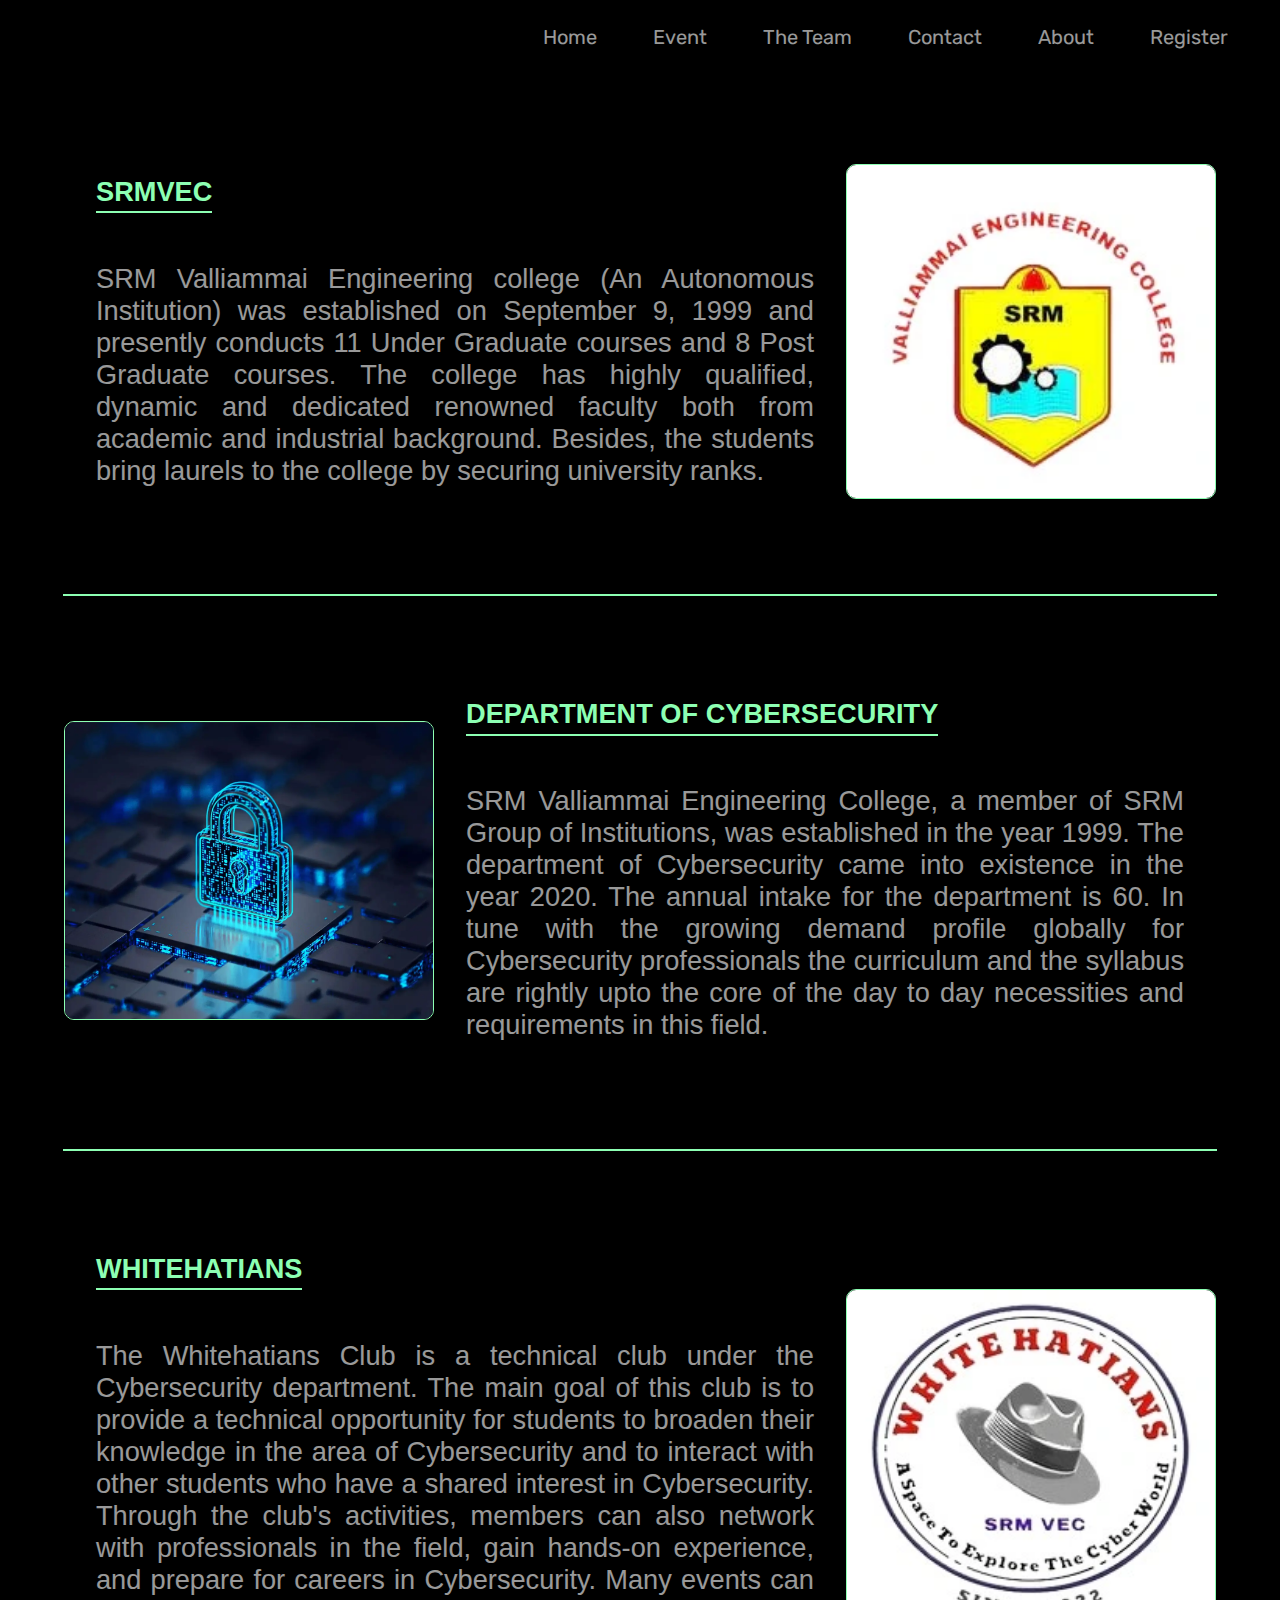
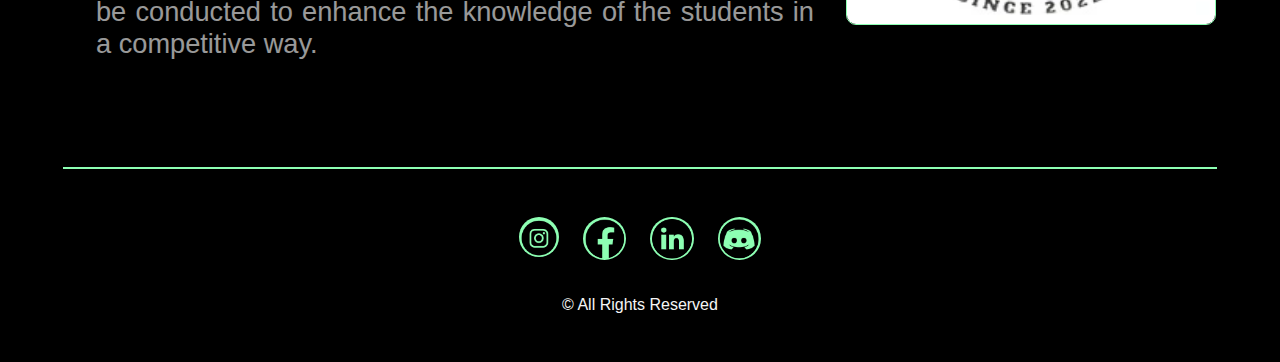
<file: about.html>
<!DOCTYPE html>
<html lang="en">
  <head>
    <meta charset="UTF-8" />
    <meta name="viewport" content="width=device-width, initial-scale=1.0" />
    <title>About Our College</title>
    <link rel="stylesheet" href="css/main.css" />
    <link rel="stylesheet" href="css/root.css" />
    <link rel="stylesheet" href="css/About.css" />
  </head>
  <body>
    <header>
      <nav>
        <h2 id="logo-image"></h2>
        <div class="mob-view" id="mob-view">
          <div class="mob-view-line"></div>
          <div class="mob-view-line"></div>
          <div class="mob-view-line"></div>
        </div>
        <div class="links" id="mob-view-links">
          <a href="index.html" class="link">Home</a>
          <a href="events.html" class="link">Event</a>
          <a href="organisers.html" class="link">The Team</a>
          <a href="contact.html" class="link">Contact</a>
          <a href="about.html" class="link">About</a>
          <a href="https://docs.google.com/forms/d/e/1FAIpQLScZqVbohXQiauQjQqwCNecqOA4x7QybaPQiVwsNivuCg4_00Q/viewform" target="_blank" class="link">Register</a>
        </div>
      </nav>
    </header>
    <section class="about-srm">
      <div class="about-container">
        <div class="content">
          <h2 class="about-title"><a href="https://srmvalliammai.ac.in" class="link-line">SRMVEC</a></h2>
          <p class="about-desc">
            SRM Valliammai Engineering college (An Autonomous Institution) was
            established on September 9, 1999 and presently conducts 11 Under
            Graduate courses and 8 Post Graduate courses. The college has highly
            qualified, dynamic and dedicated renowned faculty both from academic
            and industrial background. Besides, the students bring laurels to
            the college by securing university ranks.
          </p>
        </div>
        <div class="image">
          <img src="images/Vec.webp" alt="College Building" />
        </div>
      </div>
    </section>

    <div class="line-seperation"></div>

    <section class="vision">
      <div class="about-container" id="vision-section">
        <div class="image">
          <img src="images/cybersecurity.webp" alt="Vision" />
        </div>
        <div class="content">
          <h2 class="about-title"><a href="https://srmvalliammai.ac.in/be-cyber-security/" class="link-line">Department of CyberSecurity</a></h2>
          <p class="about-desc">
            SRM Valliammai Engineering College, a member of SRM Group of
            Institutions, was established in the year 1999. The department of
            Cybersecurity came into existence in the year 2020. The annual
            intake for the department is 60. In tune with the growing demand
            profile globally for Cybersecurity professionals the curriculum and
            the syllabus are rightly upto the core of the day to day necessities
            and requirements in this field.
          </p>
        </div>
      </div>
    </section>

    <div class="line-seperation"></div>

    <section class="mission">
      <div class="about-container">
        <div class="content">
          <h2 class="about-title"><a href="https://whitehatians.tech" class="link-line">WHITEHATIANS</a></h2>
          <p class="about-desc">
            The Whitehatians Club is a technical club under the Cybersecurity
            department. The main goal of this club is to provide a technical
            opportunity for students to broaden their knowledge in the area of
            Cybersecurity and to interact with other students who have a shared
            interest in Cybersecurity. Through the club's activities, members
            can also network with professionals in the field, gain hands-on
            experience, and prepare for careers in Cybersecurity. Many events
            can be conducted to enhance the knowledge of the students in a
            competitive way.
          </p>
        </div>
        <div class="image">
          <img src="images/whitehatians.webp" alt="Mission" />
        </div>
      </div>
    </section>
    
    <div class="line-seperation"></div>
      <footer>
        <div class="meida-links">
          <a href="https://instagram.com/whitehatians?igshid=OGU0MmVlOWVjOQ=="
          ><img src="images/instagram.webp" alt="" style="width: 2.5rem" class="footer-icons-start"
          /></a>
          <a href="https://facebook.com/whitehatians"
            ><img src="images/facebook.webp" alt="" style="width: 2.5rem" class="footer-icons"
          /></a>
          <a href="https://linkedin.com/company/whitehatians"
            ><img src="images/linkedin.webp" alt="" style="width: 2.5rem" class="footer-icons"
          /></a>
          <a href="https://discord.gg/QKjrhegdx5"><img src="images/discord.webp" alt="" style="width: 2.5rem" class="footer-icons"/></a>
        </div>
        <p id="copyright">&copy; All Rights Reserved</p>
    </footer>

  <script>
    let mobileviewline = document.getElementById("mob-view");
    mobileviewline.ontouchstart = function () {
      let navbar = document.querySelector(".links");
      navbar.classList.toggle("active");
    }
  </script>
  <!-- Google tag (gtag.js) -->
<script async src="https://www.googletagmanager.com/gtag/js?id=G-BZ6PX8NFN0"></script>
<script>
  window.dataLayer = window.dataLayer || [];
  function gtag(){dataLayer.push(arguments);}
  gtag('js', new Date());

  gtag('config', 'G-BZ6PX8NFN0');
</script>
  </body>
</html>
</file>
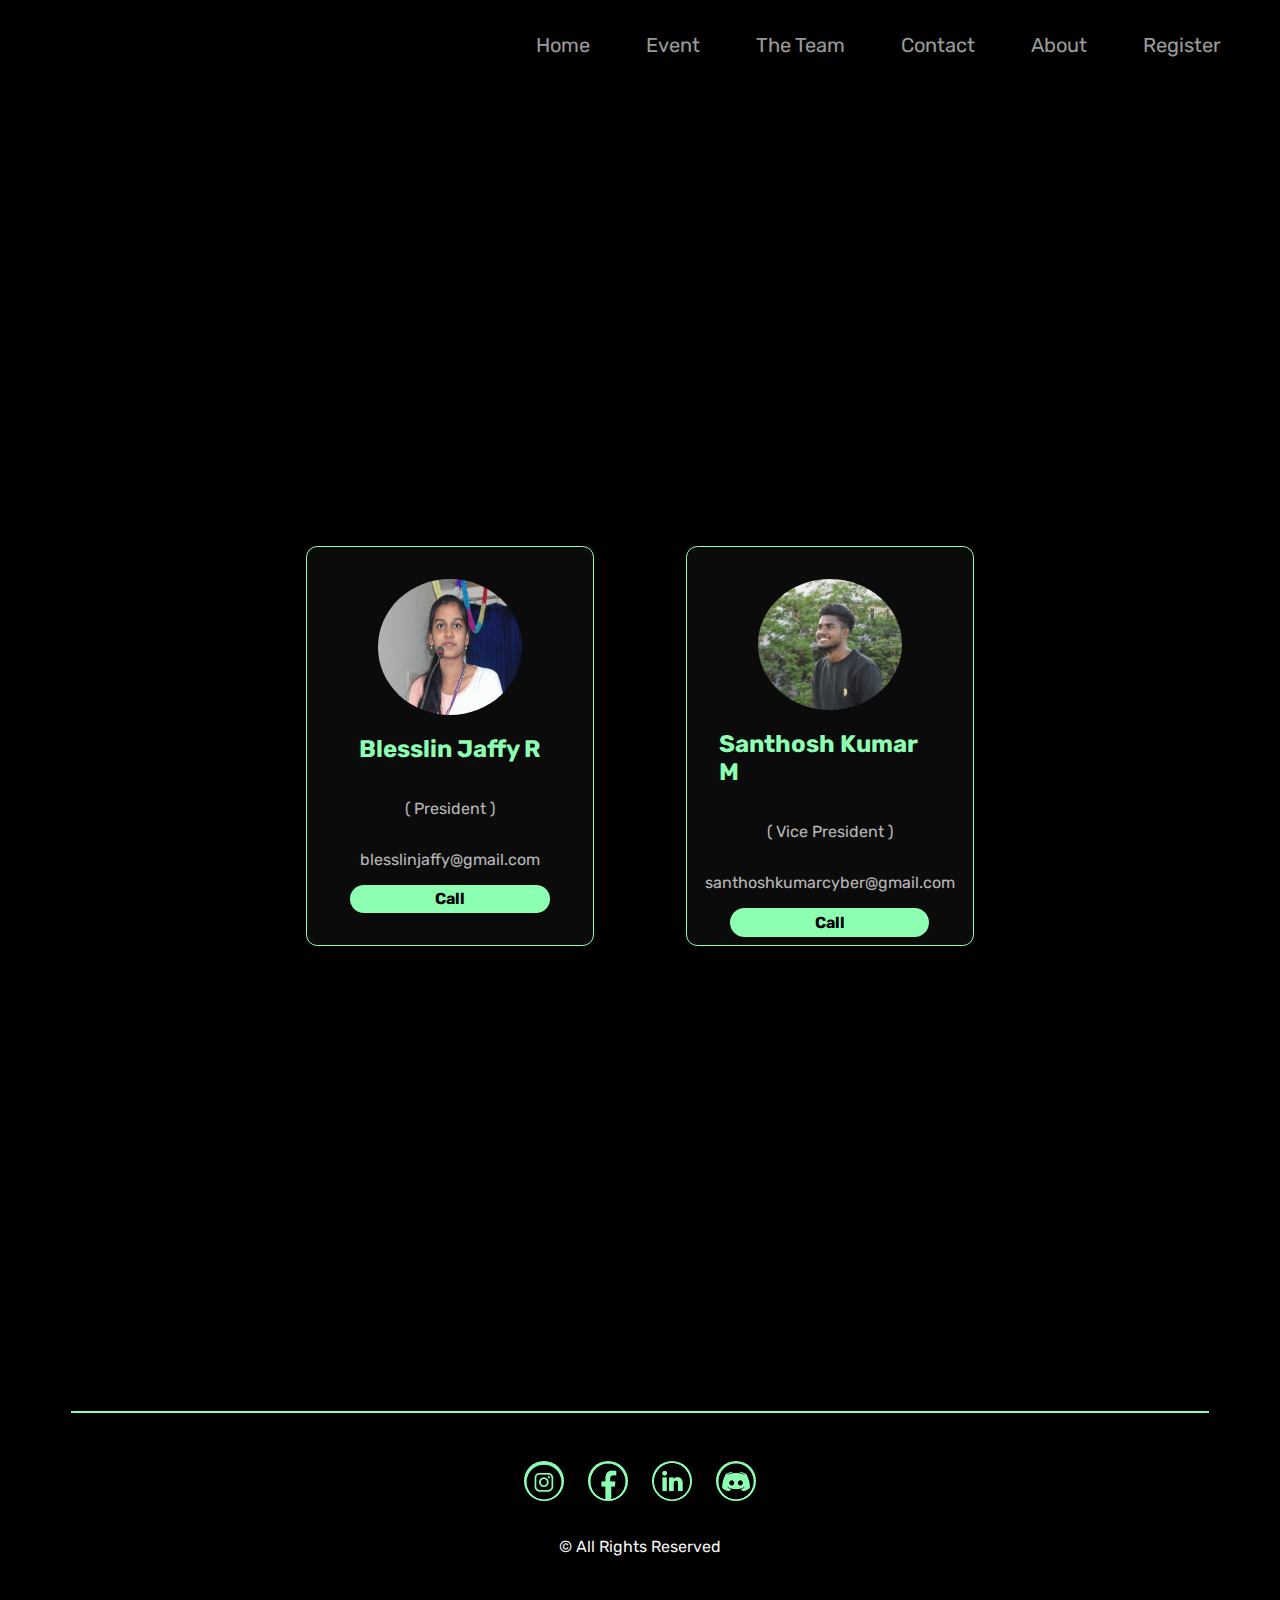
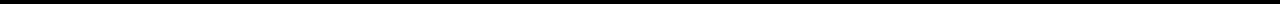
<file: contact.html>
<!DOCTYPE html>
<html lang="en">
<head>
    <meta charset="UTF-8">
    <meta name="viewport" content="width=device-width, initial-scale=1.0">
    <title>Document</title>
    <link rel="stylesheet" href="css/contact.css">
    <link rel="stylesheet" href="css/main.css">
    <link rel="stylesheet" href="css/root.css">
    <!-- <link rel="stylesheet" href="organisers.css"> -->
</head>
<body>
  <header>
    <nav>
      <h2 id="logo-image"></h2>
      <div class="mob-view" id="mob-view">
        <div class="mob-view-line"></div>
        <div class="mob-view-line"></div>
        <div class="mob-view-line"></div>
      </div>
      <div class="links" id="mob-view-links">
        <a href="index.html" class="link">Home</a>
        <a href="events.html" class="link">Event</a>
        <a href="organisers.html" class="link">The Team</a>
        <a href="contact.html" class="link">Contact</a>
        <a href="about.html" class="link">About</a>
        <a href="https://docs.google.com/forms/d/e/1FAIpQLScZqVbohXQiauQjQqwCNecqOA4x7QybaPQiVwsNivuCg4_00Q/viewform" target="_blank" class="link">Register</a>
      </div>
    </nav>
  </header>
    <!-- <div class="container">
        <div class="row">
          <div class="card" style="--bc: #00ff73;--btn: #1b5a37;">
            <img src="https://d2gg9evh47fn9z.cloudfront.net/800px_COLOURBOX37232442.jpg" alt="*">
            <h2>Blessin</h2>
            <p class="role">President</p>
            <p>blessin@gmail.com</p>
            <a href="tel:+880123456789">Call</a>
          </div>
          <div class="card" style="--bc: #ff857c;--btn: #5f3a38;">
            <img src="https://static.vecteezy.com/system/resources/thumbnails/001/541/050/small/boy-cartoon-face-free-vector.jpg" alt="*">
            <h2>Santhosh</h2>
            <p class="role"><bold>Vice President</bold></p>
            <p>santhosh@gmail.com</p>
            <a href="tel:+880123456789">Call</a>
          </div>
          
        </div>
      </div> -->

      <section class="content">
        <div class="card">
          <img src="images/blessin.webp" alt="blessin img" style="width: 9rem; height: 9rem;"/>
          <h2>Blesslin Jaffy R</h2>
            <p class="role">( President )</p>
            <p class="mailid">blesslinjaffy@gmail.com</p>
            <a href="tel:+917904673600">Call</a>
        </div>
        <div class="card">
            <img
            src="images/santhosh.webp"
            alt="neuralnine image"
            style="width: 9rem"/>
            <h2>Santhosh Kumar M</h2>
            <p class="role">( Vice President )</p>
            <p class="mailid">santhoshkumarcyber@gmail.com</p>
            <a href="tel:+917708688098">Call</a>
        </div>
      </section>

      <div class="line-seperation"></div>
      <footer>
        <div class="meida-links">
          <a href="https://instagram.com/whitehatians?igshid=OGU0MmVlOWVjOQ=="
          ><img src="images/instagram.webp" alt="" style="width: 2.5rem" class="footer-icons-start"
          /></a>
          <a href="https://facebook.com/whitehatians"
            ><img src="images/facebook.webp" alt="" style="width: 2.5rem" class="footer-icons"
          /></a>
          <a href="https://linkedin.com/company/whitehatians"
            ><img src="images/linkedin.webp" alt="" style="width: 2.5rem" class="footer-icons"
          /></a>
          <a href="https://discord.gg/QKjrhegdx5"><img src="images/discord.webp" alt="" style="width: 2.5rem" class="footer-icons"/></a>
        </div>
        <p id="copyright">&copy; All Rights Reserved</p>
    </footer>

    <script>
      let mobileviewline = document.getElementById("mob-view");
      mobileviewline.ontouchstart = function () {
        let navbar = document.querySelector(".links");
        navbar.classList.toggle("active");
      }
    </script>
  <!-- Google tag (gtag.js) -->
<script async src="https://www.googletagmanager.com/gtag/js?id=G-BZ6PX8NFN0"></script>
<script>
  window.dataLayer = window.dataLayer || [];
  function gtag(){dataLayer.push(arguments);}
  gtag('js', new Date());

  gtag('config', 'G-BZ6PX8NFN0');
</script>
</body>
</html>
</file>
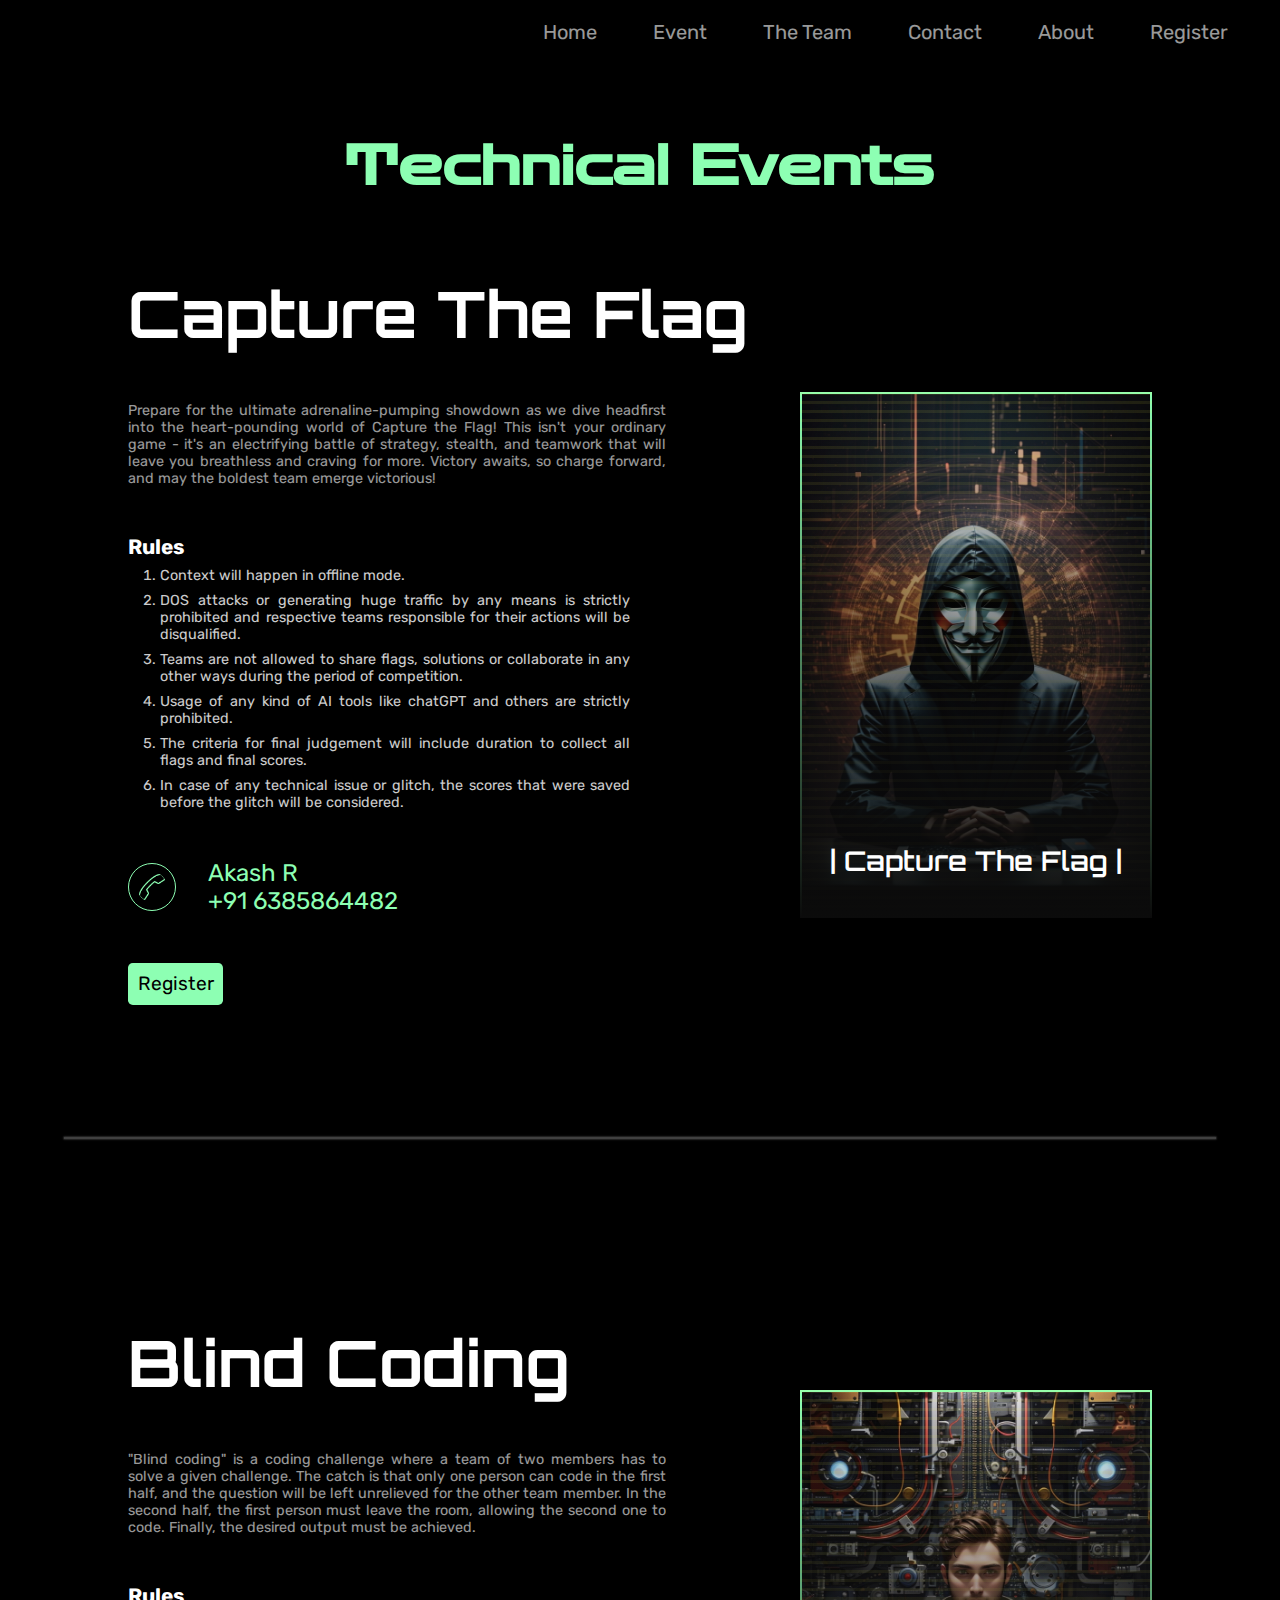
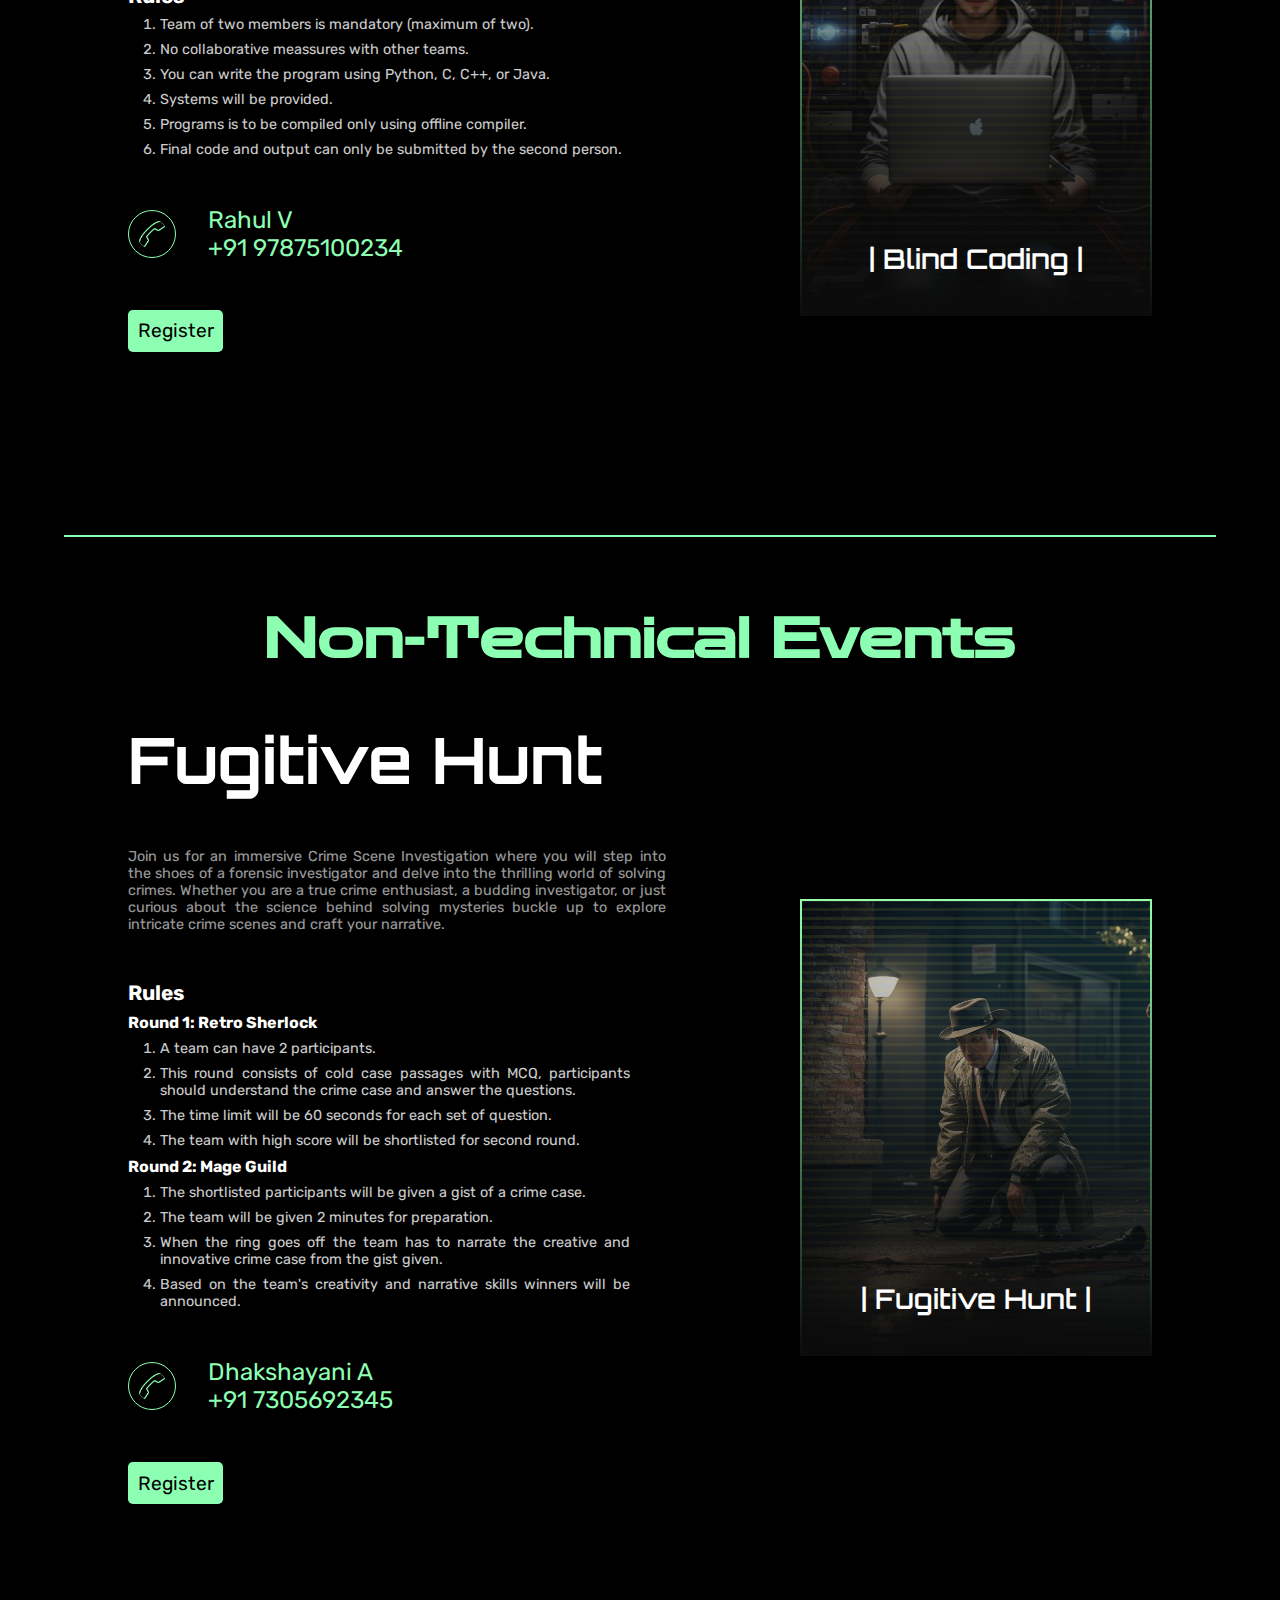
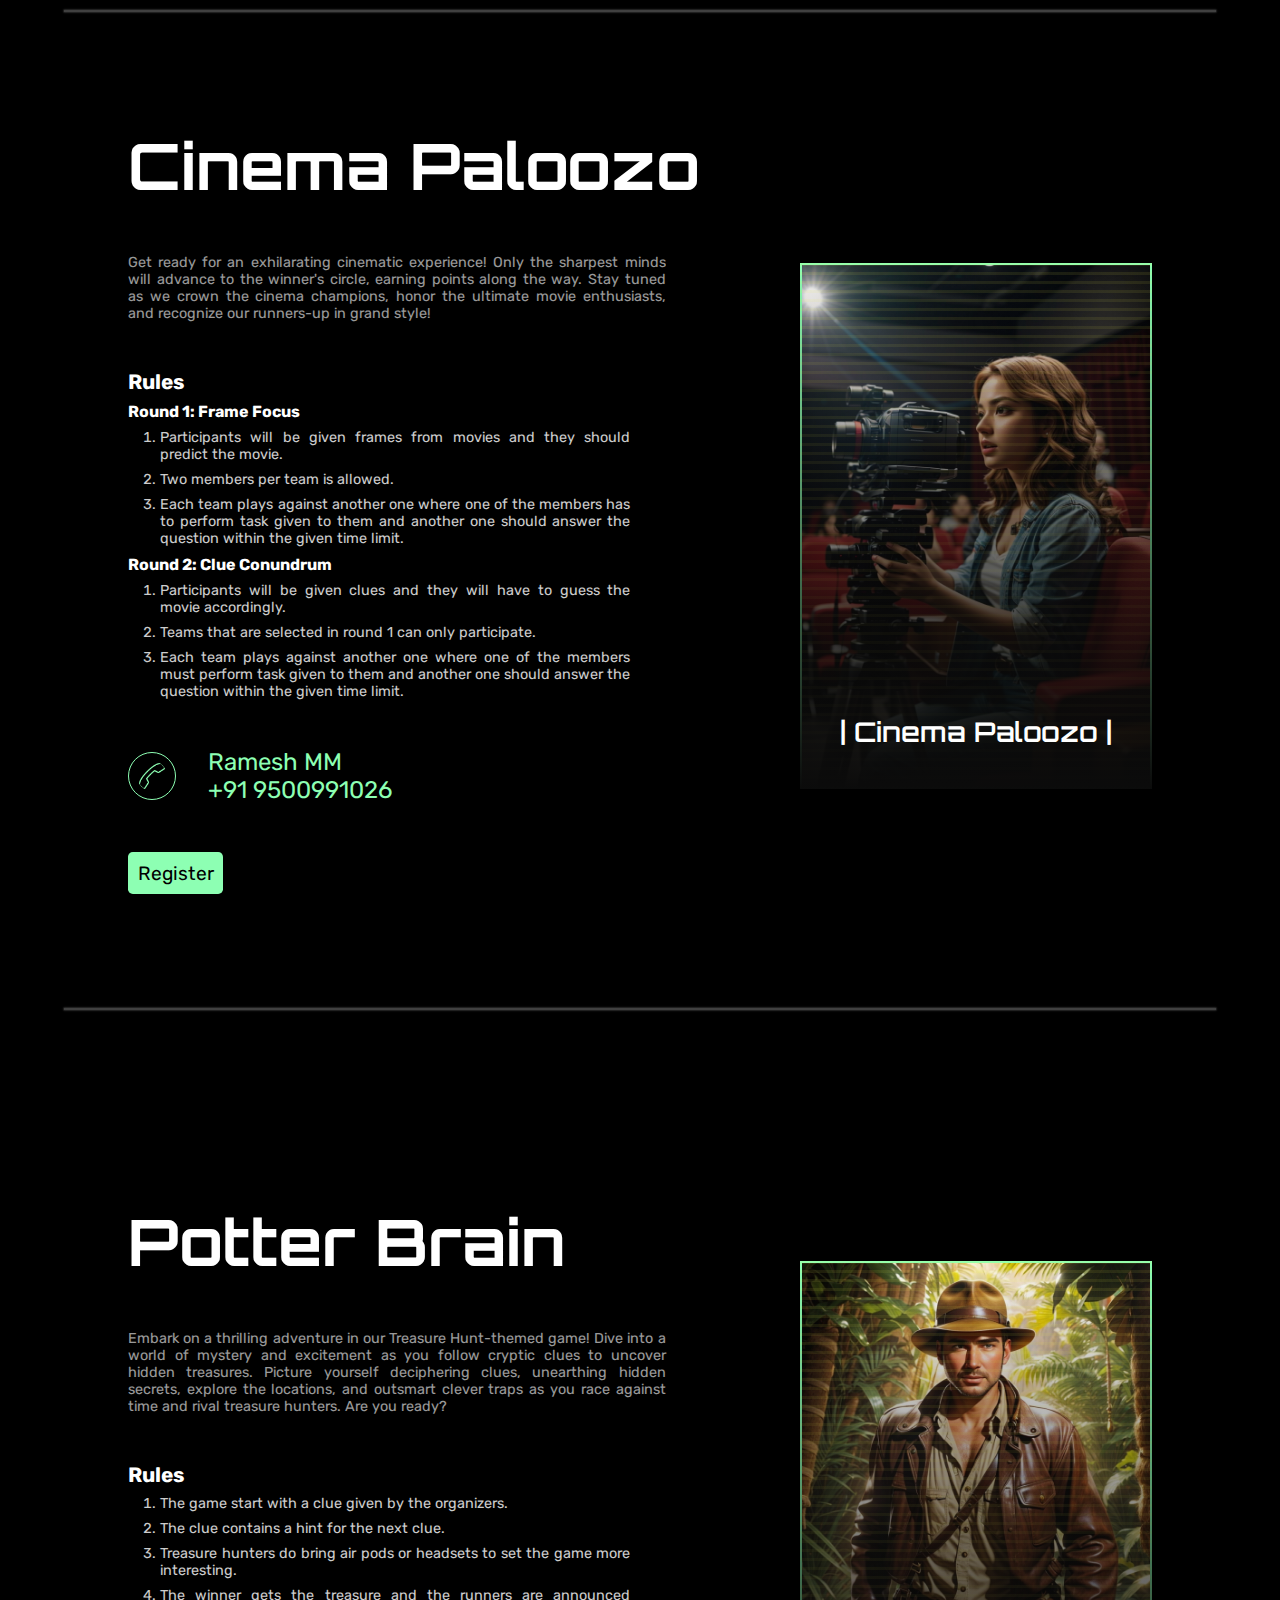
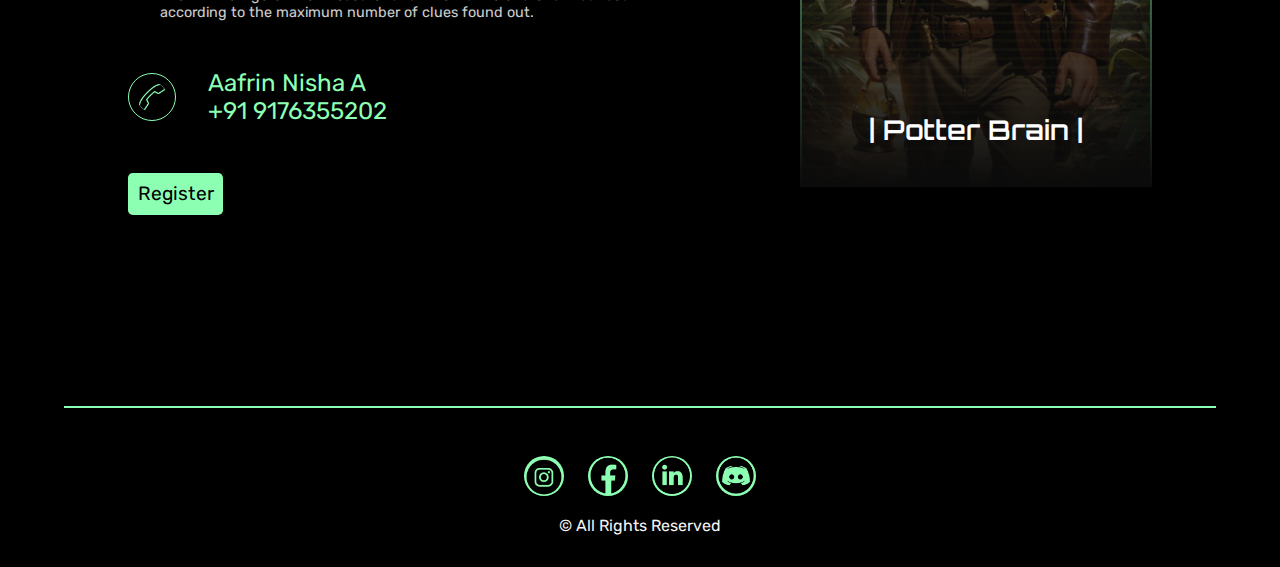
<file: events.html>
<!DOCTYPE html>
<html lang="en">
<head>
    <meta charset="UTF-8">
    <meta name="viewport" content="width=device-width, initial-scale=1.0">
    <link rel="stylesheet" href="css/root.css" />
    <link rel="stylesheet" href="css/event.css">
    <title>Document</title>
</head>
<body>
    
    <header>
        <nav>
          <h2 id="logo-image"></h2>
          <div class="mob-view" id="mob-view">
            <div class="mob-view-line"></div>
            <div class="mob-view-line"></div>
            <div class="mob-view-line"></div>
          </div>
          <div class="links" id="mob-view-links">
            <a href="index.html" class="link">Home</a>
            <a href="events.html" class="link">Event</a>
            <a href="organisers.html" class="link">The Team</a>
            <a href="contact.html" class="link">Contact</a>
            <a href="about.html" class="link">About</a>
            <a href="https://docs.google.com/forms/d/e/1FAIpQLScZqVbohXQiauQjQqwCNecqOA4x7QybaPQiVwsNivuCg4_00Q/viewform" target="_blank" class="link">Register</a>
          </div>
        </nav>
      </header>

      <!-- technical event -->
      <h1 class="home-title">Technical Events</h1>

      <section class="events">  
        <div class="about-event">
            <h2 id="capture-the-flag">Capture the Flag</h2>
            <p class="test-justify">Prepare for the ultimate adrenaline-pumping showdown as we dive headfirst into the heart-pounding world of Capture the Flag! This isn't your ordinary game - it's an electrifying battle of strategy, stealth, and teamwork that will leave you breathless and craving for more. Victory awaits, so charge forward, and may the boldest team emerge victorious!</p>
            <div>
                <h3>Rules</h3>
                <ol>
                    <li>Context will happen in offline mode.</li>
                    <li>DOS attacks or generating huge traffic by any means is strictly prohibited and respective teams responsible for their actions will be disqualified.</li>
                    <li>Teams are not allowed to share flags, solutions or collaborate in any other ways during the period of competition.</li>
                    <li>Usage of any kind of AI tools like chatGPT and others are strictly prohibited.</li>
                    <li>The criteria for final judgement will include duration to collect all flags and final scores.</li>
                    <li>In case of any technical issue or glitch, the scores that were saved before the glitch will be considered.</li>
                </ol>
            </div>
            <div class="call-icon-para">
              <img src="images/call.png" alt="" style="width: 3rem;">
              <div>
                <p class="organizer-number">Akash R</p>
                <p class="organizer-number">+91 6385864482</p>
              </div>
            </div>
            <!-- <p class="organizer-number">Akash R: 6385-864-482</p> -->
            <a href="https://docs.google.com/forms/d/e/1FAIpQLScZqVbohXQiauQjQqwCNecqOA4x7QybaPQiVwsNivuCg4_00Q/viewform">Register</a>
        </div>
        <div class="card">
          <div class="card-overlay"></div>
          <div class="card-overlay2"></div>
          <img class="card-image" src="images/Ctf.webp" alt=""> 
          <div class="event-orgname-number">
              <p class="event-name">| Capture the flag |</p>
              <!--  -->
          </div>
        </div>
      </section>

      <div class="line-seperation-normal"></div>

      <section class="events">  
        <div class="about-event">
            <h2>Blind coding</h2>
            <p class="test-justify">"Blind coding" is a coding challenge where a team of two members has to solve a given challenge. The catch is that only one person can code in the first half, and the question will be left unrelieved for the other team member. In the second half, the first person must leave the room, allowing the second one to code. Finally, the desired output must be achieved.
            </p>
            <div>
                <h3>Rules</h3>
                <ol id="justify-this">
                    <li>Team of two members is mandatory (maximum of two).</li>
                    <li>No collaborative meassures with other teams. 
                    </li>
                    <li>You can write the program using Python, C, C++, or Java.
                    </li>
                    <li>Systems will be provided.
                    </li>
                    <li> Programs is to be compiled only using offline compiler.
                    </li>
                    <li>Final code and output can only be submitted by the second person.</li>
                  </ol>
            </div>
            <div class="call-icon-para">
              <img src="images/call.png" alt="" style="width: 3rem;">
              <div>
                <p class="organizer-number">Rahul V</p>
                <p class="organizer-number">+91 97875100234</p>
              </div>
            </div>
            <!-- <p class="organizer-number"> Rahul V: 9787-510-0234</p> -->
            <a href="https://docs.google.com/forms/d/e/1FAIpQLScZqVbohXQiauQjQqwCNecqOA4x7QybaPQiVwsNivuCg4_00Q/viewform">Register</a>
        </div>
        <div class="card">
          <div class="card-overlay"></div>
          <div class="card-overlay2"></div>
          <img class="card-image" src="images/blindcode.webp" alt=""> 
          <div class="event-orgname-number">
              <p class="event-name">| Blind Coding |</p>
              <!-- <p class="organier-number"> Rahul V: 9787-510-0234</p> -->
          </div>
        </div>
      </section>

      <div class="line-seperation"></div>
      <!-- non technical event -->
      <h1 class="home-title">Non-Technical Events</h1>

      <section class="events">  
        <div class="about-event">
            <h2>Fugitive Hunt</h2>
            <p class="test-justify">Join us for an immersive Crime Scene Investigation where you will step into the shoes of a forensic investigator and delve into the thrilling world of solving crimes. Whether you are a true crime enthusiast, a budding investigator, or just curious about the science behind solving mysteries buckle up to explore intricate crime scenes and craft your narrative.</p>
            <div class="test-justify">
                <h3>Rules</h3>
                <!-- <h4>Retro Sherlock (Round 1)</h4> -->
                <h4>Round 1: Retro Sherlock</h4>
                <ol>
                    <li>A team can have 2 participants.</li>
                    <li>This round consists of cold case passages with MCQ, participants should understand the crime case and answer the questions.</li>
                    <li>The time limit will be 60 seconds for each set of question. </li>
                    <li>The team with high score will be shortlisted for second round. </li>
                </ol>
                <!-- <h4>Mage guild (Round 2)</h4> -->
                <h4>Round 2: Mage guild</h4>
                <ol>
                    <li>The shortlisted participants will be given a gist of a crime case.</li>
                    <li>The team will be given 2 minutes for preparation.</li>
                    <li>When the ring goes off the team has to narrate the creative and innovative crime case from the gist given. </li>
                    <li>Based on the team's creativity and narrative skills winners will be announced.</li>
                </ol>
            </div>
            <div class="call-icon-para">
              <img src="images/call.png" alt="" style="width: 3rem;">
              <div>
                <p class="organizer-number">Dhakshayani A</p>
                <p class="organizer-number">+91 7305692345</p>
              </div>
            </div>
            <!-- <p class="organizer-number">Dhakshayani A:7305-692-345</p> -->
            <a href="https://docs.google.com/forms/d/e/1FAIpQLScZqVbohXQiauQjQqwCNecqOA4x7QybaPQiVwsNivuCg4_00Q/viewform">Register</a>
        </div>
        <div class="card">
          <div class="card-overlay"></div>
          <div class="card-overlay2"></div>
          <img class="card-image" src="images/fugitive-hunt.webp" alt=""> 
          <div class="event-orgname-number">
              <p class="event-name">| Fugitive Hunt |</p>
          </div>
        </div>
      </section>

      <div class="line-seperation-normal"></div>

      <section class="events">  
        <div class="about-event">
            <h2>Cinema paloozo</h2>
            <p class="test-justify">Get ready for an exhilarating cinematic experience! Only the sharpest minds will advance to the winner's circle, earning points along the way. Stay tuned as we crown the cinema champions, honor the ultimate movie enthusiasts, and recognize our runners-up in grand style!</p>
            <div class="test-justify">
                <h3>Rules</h3>
                <h4>Round 1: Frame Focus</h4>
                <ol>
                    <li>Participants will be given frames from movies and they should predict the movie.</li>
                    <li>Two members per team is allowed.</li>
                    <li>Each team plays against another one where one of the members has to perform task given to them and another one should answer the question within the given time limit.</li>
                </ol>
                <h4>Round 2: Clue Conundrum</h4>
                <ol>
                    <li>Participants will be given clues and they will have to guess the movie accordingly.</li>
                    <li>Teams that are selected in round 1 can only participate.</li>
                    <li>Each team plays against another one where one of the members must perform task given to them and another one should answer the question within the given time limit.</li>
                </ol>
            </div>
            <div class="call-icon-para">
              <img src="images/call.png" alt="" style="width: 3rem;">
              <div>
                <p class="organizer-number">Ramesh MM</p>
                <p class="organizer-number">+91 9500991026</p>
              </div>
            </div>
            <!-- <p class="organizer-number">: 9500-991-026</p> -->
            <a href="https://docs.google.com/forms/d/e/1FAIpQLScZqVbohXQiauQjQqwCNecqOA4x7QybaPQiVwsNivuCg4_00Q/viewform">Register</a>
        </div>
        <div class="card">
          <div class="card-overlay"></div>
          <div class="card-overlay2"></div>
          <img class="card-image" src="images/cimema.webp" alt=""> 
          <div class="event-orgname-number">
              <p class="event-name">| Cinema Paloozo |</p>
          </div>
        </div>
      </section>
      
      <div class="line-seperation-normal"></div>

      <section class="events">  
        <div class="about-event">
            <h2>Potter Brain</h2>
            <p class="test-justify">Embark on a thrilling adventure in our Treasure Hunt-themed game! Dive into a world of mystery and excitement as you follow cryptic clues to uncover hidden treasures. Picture yourself deciphering clues, unearthing hidden secrets, explore the locations, and outsmart clever traps as you race against time and rival treasure hunters. Are you ready?</p>
            <div>
                <h3>Rules</h3>
                <ol>
                    <li>The game start with a clue given by the organizers.</li>
                    <li>The clue contains a hint for the next clue. </li>
                    <li>Treasure hunters do bring air pods or headsets to set the game more interesting. </li>
                    <li>The winner gets the treasure and the runners are announced according to the maximum number of clues found out.</li>
                </ol>
            </div>
            <div class="call-icon-para">
              <img src="images/call.png" alt="" style="width: 3rem;">
              <div>
                <p class="organizer-number">Aafrin Nisha A</p>
                <p class="organizer-number">+91 9176355202</p>
              </div>
            </div>
            <a href="https://docs.google.com/forms/d/e/1FAIpQLScZqVbohXQiauQjQqwCNecqOA4x7QybaPQiVwsNivuCg4_00Q/viewform">Register</a>
        </div>
        <div class="card">
          <img class="card-image" src="images/hunt.webp" alt=""> 
          <div class="card-overlay"></div>
          <div class="card-overlay2"></div>
          <div class="event-orgname-number">
              <p class="event-name">| Potter Brain |</p>
          </div>
        </div>
      </section>

      <div class="line-seperation"></div>
      <footer>
        <div class="meida-links">
          <a href="https://instagram.com/whitehatians?igshid=OGU0MmVlOWVjOQ=="
          ><img src="images/instagram.webp" alt="" style="width: 2.5rem" class="footer-icons-start"
          /></a>
          <a href="https://facebook.com/whitehatians"
            ><img src="images/facebook.webp" alt="" style="width: 2.5rem" class="footer-icons"
          /></a>
          <a href="https://linkedin.com/company/whitehatians"
            ><img src="images/linkedin.webp" alt="" style="width: 2.5rem" class="footer-icons"
          /></a>
          <a href="https://discord.gg/QKjrhegdx5"><img src="images/discord.webp" alt="" style="width: 2.5rem" class="footer-icons"/></a>
        </div>
        <p id="copyright">&copy; All Rights Reserved</p>
    </footer>

      <script>
        let mobileviewline = document.getElementById("mob-view");
        mobileviewline.ontouchstart = function () {
          let navbar = document.querySelector(".links");
          navbar.classList.toggle("active");
        }
      </script>
      <!-- Google tag (gtag.js) -->
<script async src="https://www.googletagmanager.com/gtag/js?id=G-BZ6PX8NFN0"></script>
<script>
  window.dataLayer = window.dataLayer || [];
  function gtag(){dataLayer.push(arguments);}
  gtag('js', new Date());

  gtag('config', 'G-BZ6PX8NFN0');
</script>
</body>
</html>
</file>
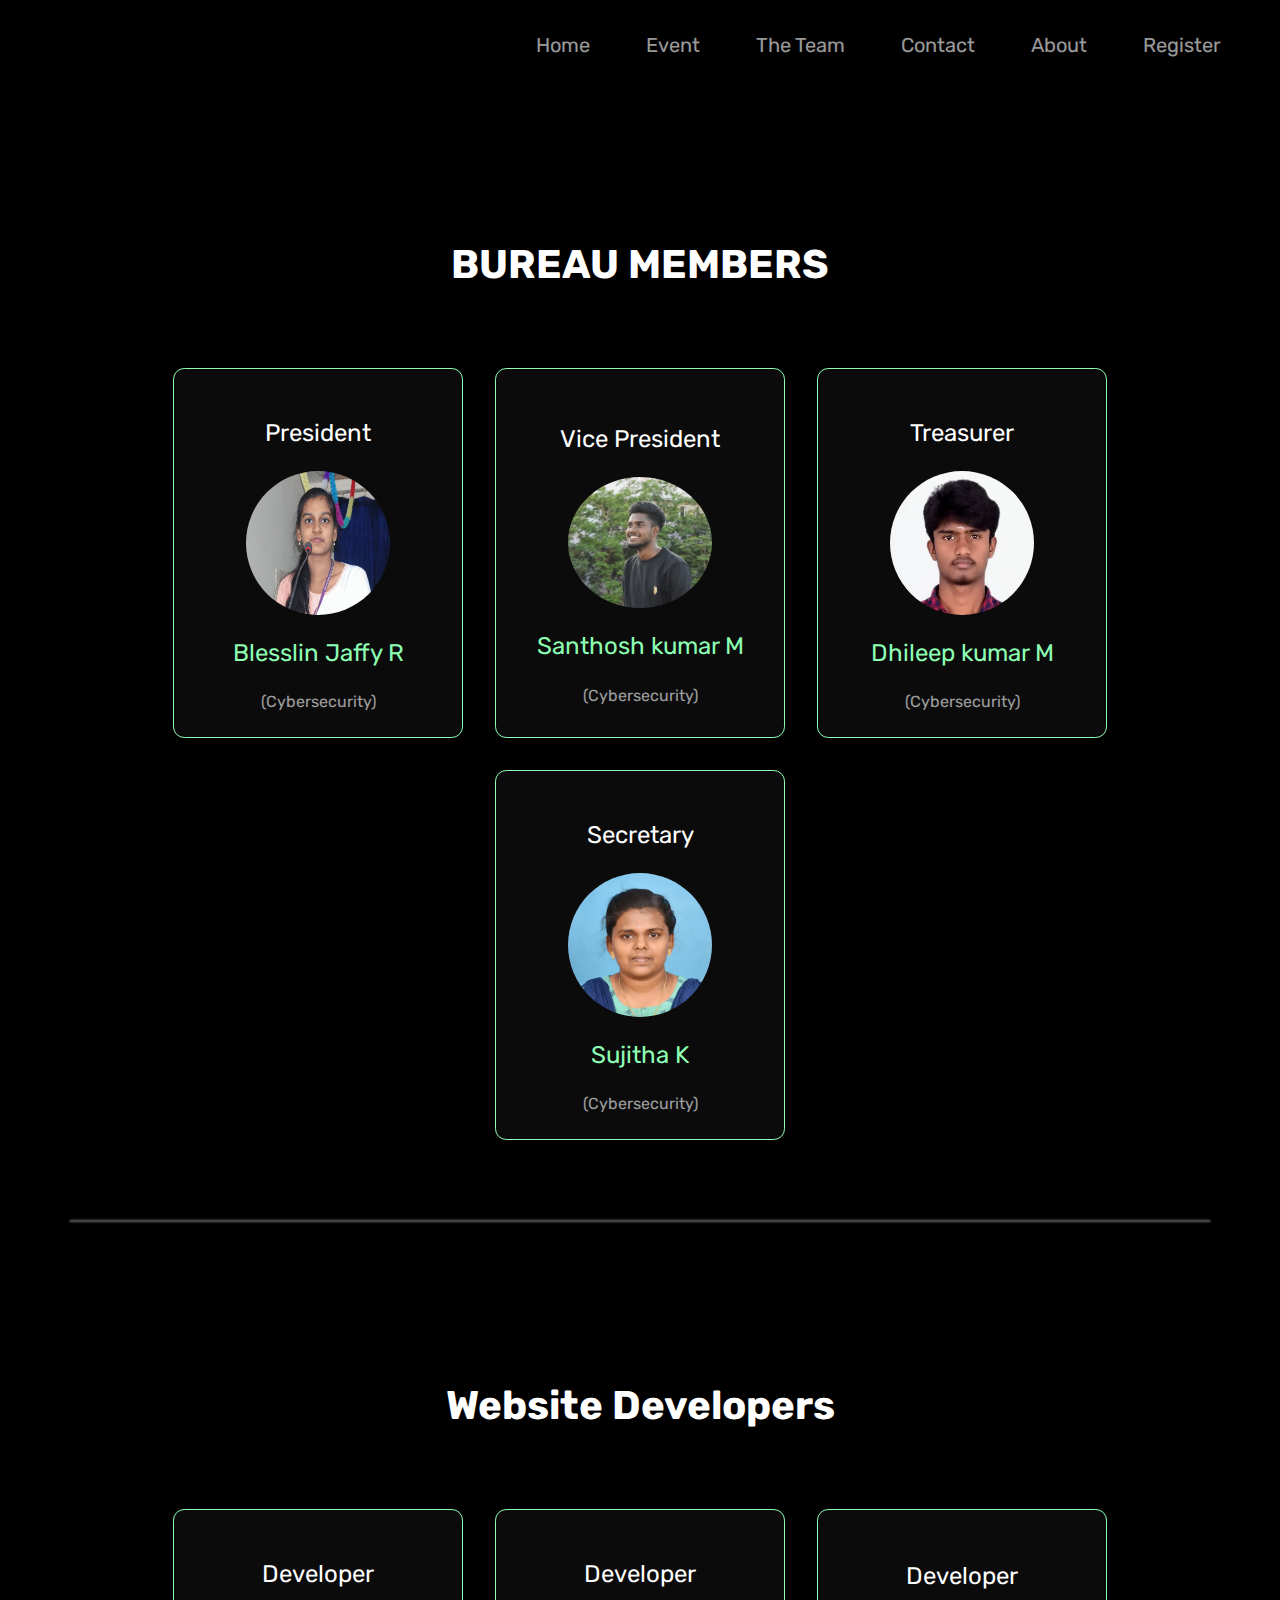
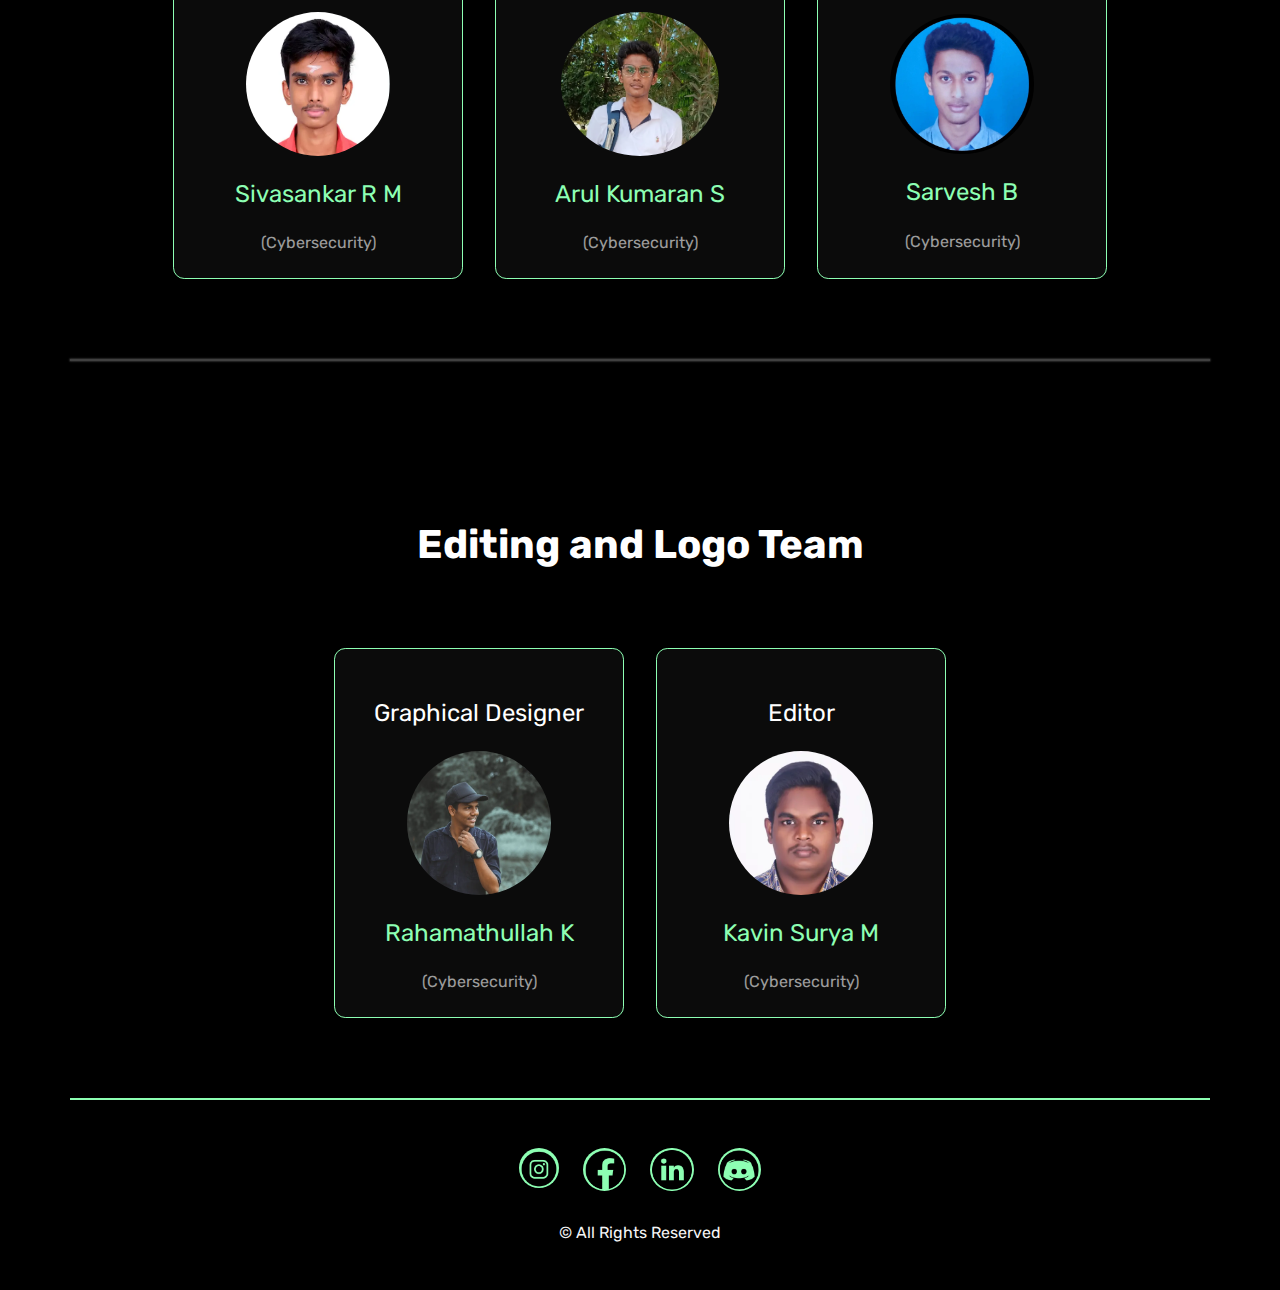
<file: organisers.html>
<html lang="en">
  <head>
    <meta charset="UTF-8" />
    <meta name="viewport" content="width=device-width, initial-scale=1.0" />
    <title>Organisers</title>
    <link rel="stylesheet" href="css/organisers.css" />
    <link rel="stylesheet" href="css/root.css" />
    <link rel="stylesheet" href="css/main.css" />
  </head>
  <body>
    <header>
      <nav>
        <h2 id="logo-image"></h2>
        <div class="mob-view" id="mob-view">
          <div class="mob-view-line"></div>
          <div class="mob-view-line"></div>
          <div class="mob-view-line"></div>
        </div>
        <div class="links" id="mob-view-links">
          <a href="index.html" class="link">Home</a>
          <a href="events.html" class="link">Event</a>
          <a href="organisers.html" class="link">The Team</a>
          <a href="contact.html" class="link">Contact</a>
          <a href="about.html" class="link">About</a>
          <a href="https://docs.google.com/forms/d/e/1FAIpQLScZqVbohXQiauQjQqwCNecqOA4x7QybaPQiVwsNivuCg4_00Q/viewform" target="_blank" class="link">Register</a>
        </div>
      </nav>
    </header>
    <h1 id="firsth1">BUREAU MEMBERS</h1>
    <div class="line"></div>
    <section class="bureau-members card-session">
      <div class="card">
        <p class="role">President</p>
        <img src="images/blessin.webp" alt="blessin img" style="width: 9rem; height: 9rem;"/>
        <div class="name-dept">
          <p class="name">Blesslin Jaffy R</p>
          <p class="department">(Cybersecurity)</p>
        </div>
      </div>
      <div class="card">
        <p class="role">Vice President</p>
        <img
          src="images/santhosh.webp"
          alt="santhosh image"
          style="width: 9rem"
        />
        <div class="name-dept">
          <p class="name">Santhosh kumar M</p>
          <p class="department">(Cybersecurity)</p>
        </div>
      </div>
      <div class="card">
        <p class="role">Treasurer</p>
        <img
          src="images/dhilip.webp"
          alt="dhilip image"
          style="width: 9rem; height: 9rem;"
        />
        <div class="name-dept">
          <p class="name">Dhileep kumar M</p>
          <p class="department">(Cybersecurity)</p>
        </div>
      </div>
      <div class="card">
        <p class="role">Secretary</p>
        <img
          src="images/sujitha.webp"
          alt="sujitha image"
          style="width: 9rem; height: 9rem;"
        />
        <div class="name-dept">
          <p class="name">Sujitha K</p>
          <p class="department">(Cybersecurity)</p>
        </div>
      </div>
    </section>

    <div class="line-seperation-normal"></div>

    <h1>Website Developers</h1>
    <div class="line"></div>
    <section class="bureau-members card-session">
      <div class="card">
        <p class="role">Developer</p>
        <img src="images/siva.webp" alt="siva image" style="width: 9rem; height: 9rem;"/>
        <div class="name-dept">
          <p class="name">Sivasankar R M</p>
          <p class="department">(Cybersecurity)</p>
        </div>
      </div>
      <div class="card">
        <p class="role">Developer</p>
        <img
          src="images/ak.webp"
          alt="arulkumaran image"
          style="width: 9.9rem; height: 9rem;"
        />
        <div class="name-dept">
          <p class="name">Arul Kumaran S</p>
          <p class="department">(Cybersecurity)</p>
        </div>
      </div>
      <div class="card">
        <p class="role">Developer</p>
        <img
          src="images/sarvesh.webp"
          alt="david bombal image"
          style="width: 9rem"
        />
        <div class="name-dept">
          <p class="name">Sarvesh B</p>
          <p class="department">(Cybersecurity)</p>
        </div>
      </div>
    </section>

    <div class="line-seperation-normal"></div>

    <h1>Editing and Logo Team</h1>
    <div class="line"></div>
    <section class="bureau-members card-session">
      <div class="card">
        <p class="role">Graphical Designer</p>
        <img src="images/rahamad.webp" alt="rahamad image" style="width: 9rem; height: 9rem"/>
        <div class="name-dept">
          <p class="name">Rahamathullah K</p>
          <p class="department">(Cybersecurity)</p>
        </div>
      </div>
      <div class="card">
        <p class="role">Editor</p>
        <img
          src="images/kavin.webp"
          alt="kavin surya image"
          style="width: 9rem; height: 9rem;"
        />
        <div class="name-dept">
          <p class="name">Kavin Surya M</p>
          <p class="department">(Cybersecurity)</p>
        </div>
      </div>
      
    </section>

    <div class="line-seperation"></div>
    <footer>
      <div class="meida-links">
        <a href="https://instagram.com/whitehatians?igshid=OGU0MmVlOWVjOQ=="
        ><img src="images/instagram.webp" alt="" style="width: 2.5rem" class="footer-icons-start"
        /></a>
        <a href="https://facebook.com/whitehatians"
          ><img src="images/facebook.webp" alt="" style="width: 2.5rem" class="footer-icons"
        /></a>
        <a href="https://linkedin.com/company/whitehatians"
          ><img src="images/linkedin.webp" alt="" style="width: 2.5rem" class="footer-icons"
        /></a>
        <a href="https://discord.gg/QKjrhegdx5"><img src="images/discord.webp" alt="" style="width: 2.5rem" class="footer-icons"/></a>
      </div>
      <p id="copyright">&copy; All Rights Reserved</p>
  </footer>

  <script>
    let mobileviewline = document.getElementById("mob-view");
    mobileviewline.ontouchstart = function () {
      let navbar = document.querySelector(".links");
      navbar.classList.toggle("active");
    }
  </script>
  <!-- Google tag (gtag.js) -->
<script async src="https://www.googletagmanager.com/gtag/js?id=G-BZ6PX8NFN0"></script>
<script>
  window.dataLayer = window.dataLayer || [];
  function gtag(){dataLayer.push(arguments);}
  gtag('js', new Date());

  gtag('config', 'G-BZ6PX8NFN0');
</script>
  </body>
</html>
</file>
<file: css/main.css>
#preloader {
    position: fixed;
    top: 0;
    bottom: 0;
    left: 0;
    right: 0;
    background-color: black;
    z-index: 1;
    transition: all 1s;
}

#preloader-video-mobile {
    display: none;
}

.img-logo{

    position: absolute;
    top: 5%;
    width: 20rem;
    border-radius: 50%;
    filter: sepia(50%);
    filter:  grayscale(30%) ;
    /* height: 20rem; */
    opacity: 70%;

}

#main-logo {
    position: absolute;
    top: 10%;
    width: 15rem;
    border-radius: 50%;
    opacity: 70%;
    transition: all .7s;
}

#blob{
    position: absolute;
    width: 78px;
    filter: blur(30px);
}

.main{
    height: 90vh;
    width: 100%;
}

.main .bg-video {
    position: absolute;
    width: 100%;
    height: 100vh;
}

.main div {
    display: flex;
    flex-direction: column;
    justify-content: center;
    align-items: center;
    position: absolute;
    top: 5rem;
    bottom: 5rem;
    left: 5rem;
    right: 5rem;
}

.main h1{
    font-family: 'Orbitron';
    font-weight: 300;
    font-size: 6em;
    position: absolute;
    cursor: none;
    transition: all 0.7s ease-in-out;
    color: var(--txt-color);
    padding: 1rem;
}

.main h1:hover{

    color: var(--txt-color);
    padding: 1rem;

}

#index-desc-another {
    font-size: 1.5rem;
}

.index-desc{
    position: relative;
    top: 8rem;
    font-size: 2rem;
    opacity: 60%;
    margin: 2rem 0;
    font-family: 'Roboto';
    text-transform: capitalize;
    transition: all .7s;
    
}
/* section 1 over */



/* clock section */
.details{
    width: 100%;
    height: 95vh;
    position: relative;
    top: 0;
    bottom: 0;
    left: 0;
    right: 0;
}



   
.diff{
    color: var(--accent-color);
    margin-left: 20px;

}

.left{
    width: 25%;
    height: 100%;
    font-size: 3em;
    position: relative;
    font-family: 'Handjet';
}

.left::before{

    content: '';
    height: 40%;
    top: 10%;
    right: 103%;
    width: 5px;
    border-radius: 2px;
    transform: rotate(-10deg);
    background-color: #FFF;
    position: absolute;
    display: block;

}

.right{

    height: 100%;
    width: 45%;
    /* border: 1px solid red; */
    font-size: 1.2em;
    display: flex;
    align-items: center;
    font-family: 'Orbitron';



}

.clock-container {
    display: flex;
    flex-direction: column;
    align-items: center;
    justify-content: center;
    gap: 3em;
    height: 100%;
    position: relative;
  }
  

.clock-container::before{
    content: '';
    width: 90%;
    background-color: var(--accent-color);
    height: 1px;
    box-shadow: 5px 2px 4px 2px var(--accent-color);
  }

.clock-container::after{
    content: '';
    width: 90%;
    background-color: var(--accent-color);
    height: 1px;
    box-shadow: 5px 2px 4px 2px var(--accent-color);
  }
  
  .clock-container h1 {
    font-weight: 500;
    color: #fff;
    text-align: center;

  }
  
  #countdown {
    color: #fff;
    display: flex;
    align-items: center;
    justify-content: center;
    flex-wrap: wrap;
    gap: 2em;
    background: rgba(0, 0, 0, 0.78);
    -webkit-backdrop-filter: blur(3px);
    backdrop-filter: blur(3px);
    border: 1px solid var(--accent-color);
    border-radius: 1.5em;
  }

  .text{

    font-family: 'Orbitron';
    font-size:3rem;
    letter-spacing: 5px;


  }
  
  #countdown .circle {
    position: relative;
    width: 250px;
    height: 250px;
    display: flex;
    align-items: center;
    justify-content: center;
    top: 50px;
    left: 20px;
  }
  
  #countdown .circle svg {
    position: relative;
    width: 250px;
    height:250px;
    /* top: 10px; */
    /* transform: rotate(270deg); */
    /* transform: translateY(10px); */
    transform: translateX(10px);
  }
  
  #countdown .circle svg circle {
    width: 100%;
    height: 100%;
    fill: transparent;
    stroke-width: 8;
    stroke: #444444;
    stroke-linecap: round;
    transform: translate(5px, 5px);
  }
  
  #countdown .circle svg circle:nth-child(2) {
    stroke: var(--clr);
    stroke-dasharray: 440;
    stroke-dashoffset: 440;
  }
  
  #countdown div {
    position: absolute;
    text-align: center;
    font-weight: 500;
    color: #fff;
    font-size: 1.5em;
    line-height: 0.5em;
    top: 70px;
    left: 80px;
  }
  
  #countdown div span {
    font-size: 0.35em;
    font-weight: 300;
    letter-spacing: 0.1em;
    text-transform: uppercase;
  }
  

.home-card {
    width: 20rem;
    height: 30rem;
    border-radius: 2rem;
    background-color: #FFF;
    position: relative;
    overflow: hidden;
}

.home-title{

    font-size: 3rem;
    font-family: 'Orbitron';
    text-align: center;
    color: var(--accent-color);
    transition: all 0.7s;

}

.home-card a img {
    width: 20rem;
    border-radius: inherit;
}

.home-card a {
    position: absolute;
    display: flex;
    flex-direction: column;
    justify-content: center;
    align-items: center;
    z-index: 10;
}

.home-card h3 {
    color: #fff;
    position: absolute;
    bottom: 0;
}


/* technical event and non technical event */
.technical-event, .non-technical-event {
    display: flex;
    gap: 2rem;
    width: 95%;
    height: 90vh;
    align-items: center;
    margin: 3rem auto;
} 

.technical-event div img, 
.non-technical-event div img {
    width: 30rem;
    transition: all .7s;
}

.technical-event div p,
.non-technical-event div p {
    font-size: 2rem;
    font-family: 'Roboto';
    opacity: 80%;
    transition: all .8s;
}

.event-discription {
    display: flex;
    flex-direction: column;
    justify-content: space-between;
}

.event-discription a {
    font-size: 1.5rem;
    border-radius: .3rem;
    color: black;
    width: fit-content;
    padding: .5rem;
    background-color: var(--accent-color);
    transition: all .4s;
}

.event-discription a:hover {
    color: var(--accent-color);
    background-color: black;
    border: 1px solid var(--accent-color);
    border-radius: .3rem;
}

#technical-event {
    flex-direction: row-reverse;
}

/* location bar */
.map{
    display: flex;
    flex-direction: column;
    align-items: center;
    justify-content: center;
    width: 95%;
    margin: 1rem auto;
    height: 100vh;
}

.bg-video-mobile {
    display: none;
}

.map div a img {
    width: 70rem;
    border-radius: .5rem;
    transition: all .7s;
    border: 2.5px solid var(--accent-color);
    border-radius: 1rem;
}

.technical-event div img {
    border: 1px solid var(--accent-color);
    border-radius: 1rem;
}

.event-discription p {
    text-align: justify;
}

@media screen and (max-width: 1200px) {
    #zyverse-logo {
        font-size: 5em;
    }
    .home-title {
        font-size: 2.8rem;
    }
    .technical-event div p,
    .non-technical-event div p {
        font-size: 1.8rem;
    }
    .map div a img {
        width: 65rem;
    }
}

@media screen and (max-width: 1150px) {
    .technical-event div p,
    .non-technical-event div p {
        font-size: 1.6rem;
    }
    .map div a img {
        width: 60rem;
    }
    #index-desc-another {
        font-size: 1.3rem;
    }
}

@media screen and (max-width: 1000px) {
    #zyverse-logo {
        font-size: 4.8em;
    }
    .home-title {
        font-size: 2.6rem;
    }
    .technical-event div p,
    .non-technical-event div p {
        font-size: 1.5rem;
    }
    .technical-event div img {
        width: 28rem;
    }
    .map div a img {
        width: 58rem;
    }
    #index-desc-another {
        font-size: 1.1rem;
    }
}

@media screen and (max-width: 900px) {
    #zyverse-logo {
        font-size: 4.5em;
    }
    .index-desc {
        font-size: 1.7rem;
    }
    .home-title {
        font-size: 2.4rem;
    }
    .technical-event div p,
    .non-technical-event div p {
        font-size: 1.4rem;
    }
    .technical-event div img {
        width: 24rem;
    }
    .map div a img {
        width: 54rem;
    }
    #index-desc-another {
        font-size: .9rem;
    }
    #main-logo {
        top: 10%;
    }
}

@media screen and (max-width: 800px) {
    #zyverse-logo {
        font-size: 4.2em;
    }
    .index-desc {
        font-size: 1.4rem;
    }
    .home-title {
        font-size: 2.3rem;
    }
    .technical-event div p,
    .non-technical-event div p {
        font-size: 1.2rem;
    }
    .technical-event div img {
        width: 22rem;
    }
    .map div a img {
        width: 50rem;
    }
    #index-desc-another {
        font-size: .9rem;
    }
}

@media screen and (max-width: 780px) {
    #zyverse-logo {
        font-size: 4em;
    }
    .index-desc {
        font-size: 1.2rem;
    }
    .home-title {
        font-size: 2.2rem;
    }
    .technical-event div p,
    .non-technical-event div p {
        font-size: 1rem;
    }
    .technical-event div img {
        width: 18rem;
    }
    .map div a img {
        width: 40rem;
    }
    #index-desc-another {
        font-size: .75rem;
    }
}

@media screen and (max-width: 700px) {
    #zyverse-logo {
        font-size: 3em;
    }
    .bg-video {
        display: none;
    }
    .index-desc {
        font-size: 1rem;
        top: 4rem;
    }
    .home-title {
        font-size: 2rem;
    }
    .technical-event, 
    #technical-event {
        width: 90%;
        margin: 1rem auto;
        flex-direction: column;
    }
    .technical-event div img {
        width: 25rem;
    }
    .map div a img {
        width: 25rem;
    }
    .bg-video-mobile {
        display: block;
        opacity: 45%;
    }
    .details {
        margin-top: 20rem;
    }
    #preloader-video-mobile {
        display: block;
        transform: translateY(-7vh);
        filter: grayscale(50%);
    }
    #preloader-video {
        display: none;
    }
    #index-desc-another {
        font-size: .7rem;
        margin: .5rem 0;
    }
    #main-logo {
        top: 8%;
        width: 13rem;
    }
}
@media screen and (max-width: 600px) {
    .technical-event div img {
        width: 23rem;
    }
    .map div a img {
        width: 23rem;
    }
}
@media screen and (max-width: 500px) {
    #zyverse-logo {
        font-size: 3em;
    }
    .index-desc {
        font-size: .8rem;
        top: 3.8rem;
    }
    .home-title {
        font-size: 1.6rem;
    }
    .technical-event div img {
        width: 20rem;
    }
    .map div a img {
        width: 20rem;
    }
    #main-logo {
        top: 15%;
        width: 13rem;
    }
}
@media screen and (max-width: 400px) {
    #zyverse-logo {
        font-size: 2.7em;
    }
    .index-desc {
        font-size: 1rem;
        top: 3.6rem;
        text-align: center;
    }
    .home-title {
        font-size: 1.6rem;
    }
    .technical-event div img {
        width: 20rem;
    }
    .map div a img {
        width: 20rem;
    }
    #index-desc-another {
        font-size: .8rem;
    }
    #main-logo {
        top: 15%;
        width: 10rem;
    }
}
</file>
<file: css/root.css>
@import url('https://fonts.googleapis.com/css2?family=Handjet:wght@300&family=Iceland&family=Orbitron:wght@400;700&family=Roboto&family=Rubik&display=swap');

@import url('https://fonts.googleapis.com/css2?family=Zen+Dots&display=swap');

:root{
    --bg-color: #000;
    --accent-color:#8dffb3;
    --txt-color:#FFF;
    --zen-font: 'Zen Dots', cursive;
    /* line-height: 1.3rem; */
    -webkit-tap-highlight-color: transparent;
}

a{
    text-decoration: none;


}

header nav {
    width: 95%;
    display: flex;
    justify-content: space-between;
    align-items: center;
    margin-left: 2rem;
}

header nav .links {
    display: flex;
    /* gap: 1rem; */
    gap: 1rem;
    align-items: center;
    justify-content: space-between;
}

.link{
    /* width: 100%; */
    color: var(--txt-color);
    opacity: 60%;
    padding: 1em;
    font-family: 'Rubik';
    transition: all 350ms ease;
    font-size: 1.25em;
    transition: all 0.7s;

}

#logo-image {
    font-size: 1.25em;
    transition: all 0.7s;
    color: var(--txt-color);
    padding: 1em;
    font-family: 'Rubik';
}

.link:hover{
    
    color:var(--accent-color);
    opacity: 1;
    transform: translateY(10px);
    
}

body{

    background-color: var(--bg-color);
    color: var(--txt-color);
    font-family: 'Rubik';
}

footer {
    display: flex;
    justify-content: space-between;
    width: 90%;
    align-items: center;
    margin: 5rem auto;
    color: var(--red-color);
    margin-bottom: 0;
    position: relative;

}

#copyright {
    color: whitesmoke;
}

.line-seperation {
    border: 1px solid var(--accent-color);
    width: 90%;
    margin: 3rem auto;
}

.line-seperation-normal {
    border: 1px solid #404040;
    box-shadow: 0 0 1.5px .5px #404040;
    width: 90%;
    margin: 3rem auto;
}

footer {
    display: flex;
    flex-direction: column;
    gap: 1rem;
    justify-content: space-around;
    align-items: center;
    margin: 2rem auto;
}

footer .meida-links {
    display: flex;
    gap: 1.5rem;
}

.footer-icons {
    background-color: var(--accent-color);
    padding: .1rem;
    border-radius: 50%;
}

.footer-icons-start {
    background-color: var(--accent-color);
    border-radius: 50%;
}

@media only screen and (max-width: 800px) {
    header nav .links {
        font-size: 0.85rem;
    }
}

@media only screen and (max-width: 780px) {
    .header nav .links {
        font-size: 0.8rem;
    }
}

@media only screen and (max-width: 700px) {
    header nav .links {
        font-size: 0.75rem;
    }
}

@media only screen and (max-width: 650px) {
    header nav .links {
        font-size: 0.7rem;
    }
}
@media only screen and (max-width: 600px) {
    .mob-view {
        display: block;
    } 
    .mob-view .mob-view-line {
        width: 30px;
        height: 2px;
        background-color: var(--accent-color);
        margin: 5px 2rem;
    }
    header nav .links {
        position: absolute;
        top: 80px;
        height: 0;
        overflow: hidden;
        left: 0;
        right: 0;
        transition: .2s;
        z-index: 100;
        display: flex;
        flex-direction: column;
        align-items: center;
        justify-content: space-between;
    }
    header nav .links .link {
        opacity: 0;
    }
}

@media only screen and (max-width: 590px) {
    header nav .active {
        height: 350px;
        background-color: rgba(0, 0, 0, 0.95);
    }
    header nav .active .link {
        overflow: visible;
        opacity: 1;
    }
    .link {
        font-size: 1rem;
    }
}
</file>
<file: css/About.css>
body {
    margin: 0;
    padding: 0;
    font-family: Arial, sans-serif;
    background-color: #000000;
}

.about-title{
    color: var(--accent-color);
    text-transform: uppercase;
}

.about-desc{
    opacity: 60%;
    font-size: 1.5rem;
}

.about-container {
    display: flex;
    align-items: center;
    justify-content: space-between;
    width: 100%;
    /* height: 100vh; */
    margin: 5rem auto;
    background-color: black;  
}

.about-title a {
    color: var(--accent-color);
}

.image img {
    /* width: 100%; */
    /* min-width: 100%; */
    border-radius: 10px;
    width: 23rem;
    transition: all 0.7s;

}

.content {
    display: flex;
    flex-direction: column;
    justify-content: space-between;
    margin: auto 2rem;
    color: white;
}

.content h2 {
    font-size: 1.7rem;
    transition: all .7s;

}

.content p {
    font-size: 1.7rem;
    transition: all .7s;

}

.about-srm,
.vision,
.mission{

    width: 90%;
    margin: 5rem auto;

}

.image img {
    border: 1px solid var(--accent-color);
}

.about-desc {
    text-align: justify;
}

.link-line {
    display: inline-block;
    padding-bottom: .2rem;
    border-bottom: 2px solid var(--accent-color);
}

@keyframes fadeInUp {
    from {
        opacity: 0;
        transform: translateY(20px);
    }
    to {
        opacity: 1;
        transform: translateY(0);
    }
}

@media only screen and (max-width: 1200px) {
    .content h2 a, 
    .content p {
        font-size: 1.8rem;
    }
}

@media only screen and (max-width: 1100px) {
    .content h2 a, 
    .content p {
        font-size: 1.5rem;
    }
    .image img {
        width: 23rem;
    }
}

@media only screen and (max-width: 1000px) {
    .content h2 a, 
    .content p {
        font-size: 1.3rem;
    }
    .image img {
        width: 21rem;
    }
}

@media only screen and (max-width: 850px) {
    .content h2 a, 
    .content p {
        font-size: 1rem;
    }
    .image img {
        width: 19rem;
    }
}

@media only screen and (max-width: 700px) {
    .content h2 a, 
    .content p {
        font-size: 0.8rem;
    }
    .image img {
        width: 14rem;
    }
}


@media screen and (max-width: 500px) {
    .about-container {
        display: flex;
        flex-direction: column;
    }
    .content {
        display: flex;
        flex-direction: column;
        justify-content: start;
        align-items: start;
        gap: none;
    }
    .content h2 a, 
    .content p {
        margin: 1rem auto;
        font-size: 0.9rem;
    }
    .image img {
        width: 20rem;
    }
    #vision-section {
        flex-direction: column-reverse;
    }
}
</file>
<file: css/contact.css>
* {
  box-sizing: border-box;
}

.content {
  display: flex;
  align-items: center;
  width: 60%;
  height: 130vh;
  margin: 5rem auto;
  margin-bottom: 5rem;
  /* border: 1px solid red; */
}

.card {
  background-color: #0b0b0b;
  width: 18rem;
  height: 25rem;
  display: flex;
  flex-direction: column;
  justify-content: space-evenly;
  align-items: center;
  border-radius: .7rem;
  padding: 2rem;
  transition: all .7s;
  margin: 2rem auto;
  border: 1px solid var(--accent-color);
}

.card img {
  width: 10rem;
  border-radius: 50%;
  cursor: none;
  pointer-events: none;
  transition: all .7s;
}

.card img:hover, .card:hover {
  box-shadow: 0 0 5px .3px var(--accent-color);
}

.role {
  font-size: 1rem;
}

.card h2 {
  font-size: 1.5rem;
  color: var(--accent-color);
}

.card a {
  color: black;
  display: block;
  background-color: var(--accent-color);
  padding: .3rem;
  width: 90%;
  text-align: center;
  font-weight: bold;
  border-radius: 20rem;
  transition: all .3s;
}

.card a:hover {
  color: var(--accent-color);
  background-color: #0b0b0b;
  border: 1px solid var(--accent-color);
}

.role, .mailid {
  font-size: 1rem;
  opacity: 70%;
}

@media only screen and (max-width: 800px) {
  .content {
    display: flex;
    flex-direction: column;
  }
}

@media only screen and (max-width: 600px) {
  .content {
    display: flex;
    flex-direction: column;
  }
}

@media only screen and (max-width: 400px) {
  .content {
    display: flex;
    flex-direction: column;
  }
}
</file>
<file: css/event.css>
* {
    margin: 0;
    padding: 0;
    box-sizing: border-box;
}

.home-title {
    width: 100%;
    text-align: center;
    font-size: 3.5rem;
    margin-top: 5rem;
    font-family: var(--zen-font);
    color: var(--accent-color);
    transition: all .7s;
    line-height: 2.8rem;
}

.events {
    width: 80%;
    height: 100vh;
    margin: 0 auto;
    display: flex;
    align-items: center;
    transition: all .7s;
}

.about-event {
    display: flex;
    flex-direction: column;
    justify-content: start;
    align-items: start;
    gap: 3rem;
    transition: all .7s;
}

.about-event h2 {
    font-family: 'Orbitron';
    font-size: 4.5rem;
    color: white;
    transition: all .7s;
}

.about-event p {
    opacity: 60%;
    margin: 0;
    font-size: 1rem;
    transition: all .7s;
}

.about-event div h3 {
    font-size: 1.6rem;
    transition: all .7s;
}

.about-event div ol li {
    opacity: 80%;
    margin-top: .5rem;
    margin-left: 2rem;
    font-size: 1rem;
    transition: all .7s;
}

.about-event div h4 {
    margin-top: .6rem;
    transition: all .7s;
}

.about-event a {
    text-decoration: none;
    color: black;
    padding: 0.6rem;
    transition: all .7s;
    font-size: 1.3rem;
    border-radius: 0.3rem;
    background-color: var(--accent-color);
}

.about-event a:hover {
    background-color: black;
    color: var(--accent-color);
    border: 1px solid var(--accent-color);
}

.card {
    margin-top: 2rem;
    display: flex;
    flex-direction: column;
    position: relative;
    height: auto;
}

.card-image {
    width: 20rem;
    transition: all .7s;
    background-position: 0% 0%;
    border: 2px solid var(--accent-color);
}

.card-overlay{
    width: 100%;
    height: 100%;
    background:linear-gradient( rgba(255, 255, 80, 0.09) 3px,transparent 3px,transparent 9px);
    background-size: 100% 9px;
    position: absolute;
    z-index: 3;
    animation: overlay-pan 20s infinite linear;
}
.card-overlay2{
    width: 100%;
    height: 100%;
    background: linear-gradient(to bottom,transparent,#0b0b0b);
    position: absolute;
    z-index: 3; 
}
@keyframes overlay-pan{
    0%{
      background-position: 0% 0% ;   
    }
    100%{
       background-position: 0% -100%;
    }
}

.event-orgname-number {
    display: flex;
    position: absolute;
    flex-direction: column;
    gap: 2rem;
    align-items: center;
    bottom: 40px;
    background-color: transparent;
    left: 0;
    right: 0;
    z-index: 10;
}

.event-name {
    font-family: 'Orbitron';
    font-size: 1.7rem;
    font-weight: 600;
    color: white;
    transition: all .7s;
}

.about-event div h4,
.about-event h2,
.event-name {
    text-transform: capitalize;
}

.about-event p {
    text-align: justify;
    width: 70%;
}
.about-event div ol li {
    text-align: justify;
    width: 70%;
}

#justify-this li {
    width: 100%;
}

.about-event div h4 {
    margin: .5rem 0;
}

.about-event .organizer-number {
    font-size: 1.5rem;
    color: var(--accent-color);
    opacity: 100%;
}

.call-icon-para {
    display: flex;
    gap: 2rem;
    align-items: center;
    width: 100%;
}

.call-icon-para img {
    border: 1.5px solid var(--accent-color);
    background-color: black;
    padding: .5rem;
    border-radius: 50%;
}

.call-icon-para div p {
    font-size: 1rem;
    width: 100%;
}

@media only screen and (max-width: 1300px) {
    .about-event h2 {
        font-size: 4rem;
    }
    .about-event p {
        font-size: .9rem;
    }
    .about-event div h3 {
        font-size: 1.3rem;
    }
    .about-event div ol li {
        font-size: .9rem;
    }
    .about-event a {
        font-size: 1.2rem;
    }
    .card-image {
        width: 22rem;
    }
}
@media only screen and (max-width: 1300px) {
    .about-event h2 {
        font-size: 4rem;
    }
    .about-event p {
        font-size: .9rem;
        width: 80%;
    }
    .about-event div h3 {
        font-size: 1.3rem;
    }
    .about-event div ol li {
        font-size: .9rem;
    }
    .about-event a {
        font-size: 1.2rem;
    }
    .card-image {
        width: 22rem;
    }
}
@media only screen and (max-width: 1200px) {
    .about-event h2 {
        font-size: 3.8rem;
    }
    .about-event p {
        font-size: .9rem;
        width: 80%;
    }
    .about-event div h3 {
        font-size: 1.2rem;
    }
    .about-event div ol li {
        font-size: .85rem;
    }
    .about-event a {
        font-size: 1.1rem;
    }
    .card-image {
        width: 22rem;
    }
}
@media only screen and (max-width: 1100px) {
    .about-event h2 {
        font-size: 3.6rem;
    }
    .about-event p {
        font-size: .85rem;
        width: 75%;
    }
    .about-event div h3 {
        font-size: 1.1rem;
    }
    .about-event div ol li {
        font-size: .8rem;
    }
    .about-event a {
        font-size: 1.1rem;
    }
    .card-image {
        width: 21rem;
    }
}
@media only screen and (max-width: 1000px) {
    .about-event h2 {
        font-size: 3.2rem;
    }
    .about-event p {
        font-size: .85rem;
        width: 80%;
    }
    .about-event div h3 {
        font-size: 1rem;
    }
    .about-event div ol li {
        font-size: .75rem;
    }
    .about-event a {
        font-size: 1rem;
    }
    .card-image {
        width: 20rem;
    }
}
@media only screen and (max-width: 900px) {
    .about-event h2 {
        font-size: 3rem;
    }
    .about-event p {
        font-size: .8rem;
        width: 75%;
    }
    .about-event div h3 {
        font-size: .9rem;
    }
    .about-event div ol li {
        font-size: .75rem;
    }
    .about-event a {
        font-size: 1rem;
    }
    .card-image {
        width: 18rem;
    }
}
@media only screen and (max-width: 800px) {
    .events {
        display: flex;
        flex-direction: column;
        width: 80%;
        height: 90%;
        
    }
    .about-event h2 {
        font-size: 2rem;
    }
    .about-event p {
        font-size: .75rem;
        width: 80%;
    }
    .about-event div h3 {
        font-size: .8rem;
    }
    .about-event div ol li {
        font-size: .7rem;
        width: 80%;
    }
    .about-event a {
        font-size: 1rem;
    }
    .card-image {
        width: 17rem;
    }
    .event-name {
        font-size: 1.6rem;
    }
    .home-title {
        font-size: 3rem;
        margin-bottom: 2rem;
    }
}
@media only screen and (max-width: 700px) {
    .about-event h2 {
        font-size: 1.9rem;
    }
    .about-event p {
        font-size: .75rem;
        width: 80%;
    }
    .about-event div h3 {
        font-size: .8rem;
    }
    .about-event div ol li {
        width: 80%;
        font-size: .7rem;
    }
    .about-event a {
        font-size: 1rem;
    }
    .card-image {
        width: 15rem;
    }
    .event-name {
        font-size: 1.4rem;
    }
    .home-title {
        font-size: 2.9rem;
        margin-bottom: 2rem;
    }
}
@media only screen and (max-width: 650px) {
    .events {
        display: flex;
        flex-direction: column-reverse;
        width: 80%;
        height: 90%;
        
    }
    .about-event div h2 {
        margin: 3rem 0;
        font-size: 1.3rem;
    }
    .about-event p {
        font-size: .8rem;
        width: 90%;
    }
    .about-event div h3 {
        font-size: 1rem;
    }
    .about-event div ol li {
        width: 80%;
        margin: 0 auto;
        font-size: .8rem;
    }
    .about-event a {
        font-size: 1.2rem;
    }
    .event-name {
        font-size: 1.4rem;
    }
    .home-title {
        font-size: 2.5rem;
        margin-bottom: 2rem;
    }
    .test-justify ol li{
        width: 80%;
    }
    .about-event a {
        margin: 0 auto;
        text-align: center;
    }
    #justify-this li {
        width: 80%;
    }
    .about-event div h3 {
        margin: .5rem 0;
    }
    .about-event .organizer-number {
        font-size: 1rem;
    }
    .call-icon-para {
        justify-content: center;
        gap: 1rem;
    }
}
</file>
<file: css/organisers.css>
h1 {
    text-align: center;
    /* color: var(--accent-color); */
    font-family: var(--rubik-font);
    font-size: 2.5rem;
    transition: all .7s;
    margin-top: 10rem;
}

#first h1 {
    margin-top: 10vh;
    /* color: var(--accent-color); */
}

.line {
    border: 2px solid var(--blue-color);
    width: 90%;
    margin: 1rem auto;
    transition: all .7s;
}

.card {
    width: 18rem;
    height: 23rem;
    background-color: #0b0b0b;
    border-radius: .7rem;
    display: flex;
    flex-direction: column;
    justify-content: center;
    align-items: center;
    /* gap: 2rem; */
    transition: all 0.7s;
    border: 1px solid var(--accent-color);
}

.name-dept {
    display: flex;
    flex-direction: column;
    gap: 0.1rem;
    justify-content: center;
    align-items: center;
    transition: all 0.8s;
    color: var(--red-color);
}

.card-session {
    width: 90%;
    margin: 5rem auto;
    display: flex;
    flex-flow: wrap;
    gap: 2rem;
    justify-content: center;
}

.card img {
    border-radius: 50%;
    pointer-events: none;
    box-shadow: var(--shadow);
}

.card .role,
.card .name {
    font-family: var(--rubik-font);
    font-size: 1.5rem;
}

.name{
    color: var(--accent-color);
}

.card:hover {
    box-shadow: 0 0 10px 1px var(--accent-color);
}

.department {
    font-family: var(--rubik-font);
    opacity: 60%;
    margin: 0;
}


.event-name-dept {
    display: flex;
    flex-direction: column;
    gap: 0.5rem;
    justify-content: center;
    align-items: center;
}

.event-name-dept h2 {
    font-size: 2rem;
    font-family: var(--rubik-font);
}

.event-name-dept h3 {
    font-family: var(--rubik-font);
    color: var(--blue-color);
}

@media only screen and (max-width: 600px) {
    footer {
        flex-direction: column;
        gap: 5rem;
    }
}
</file>
